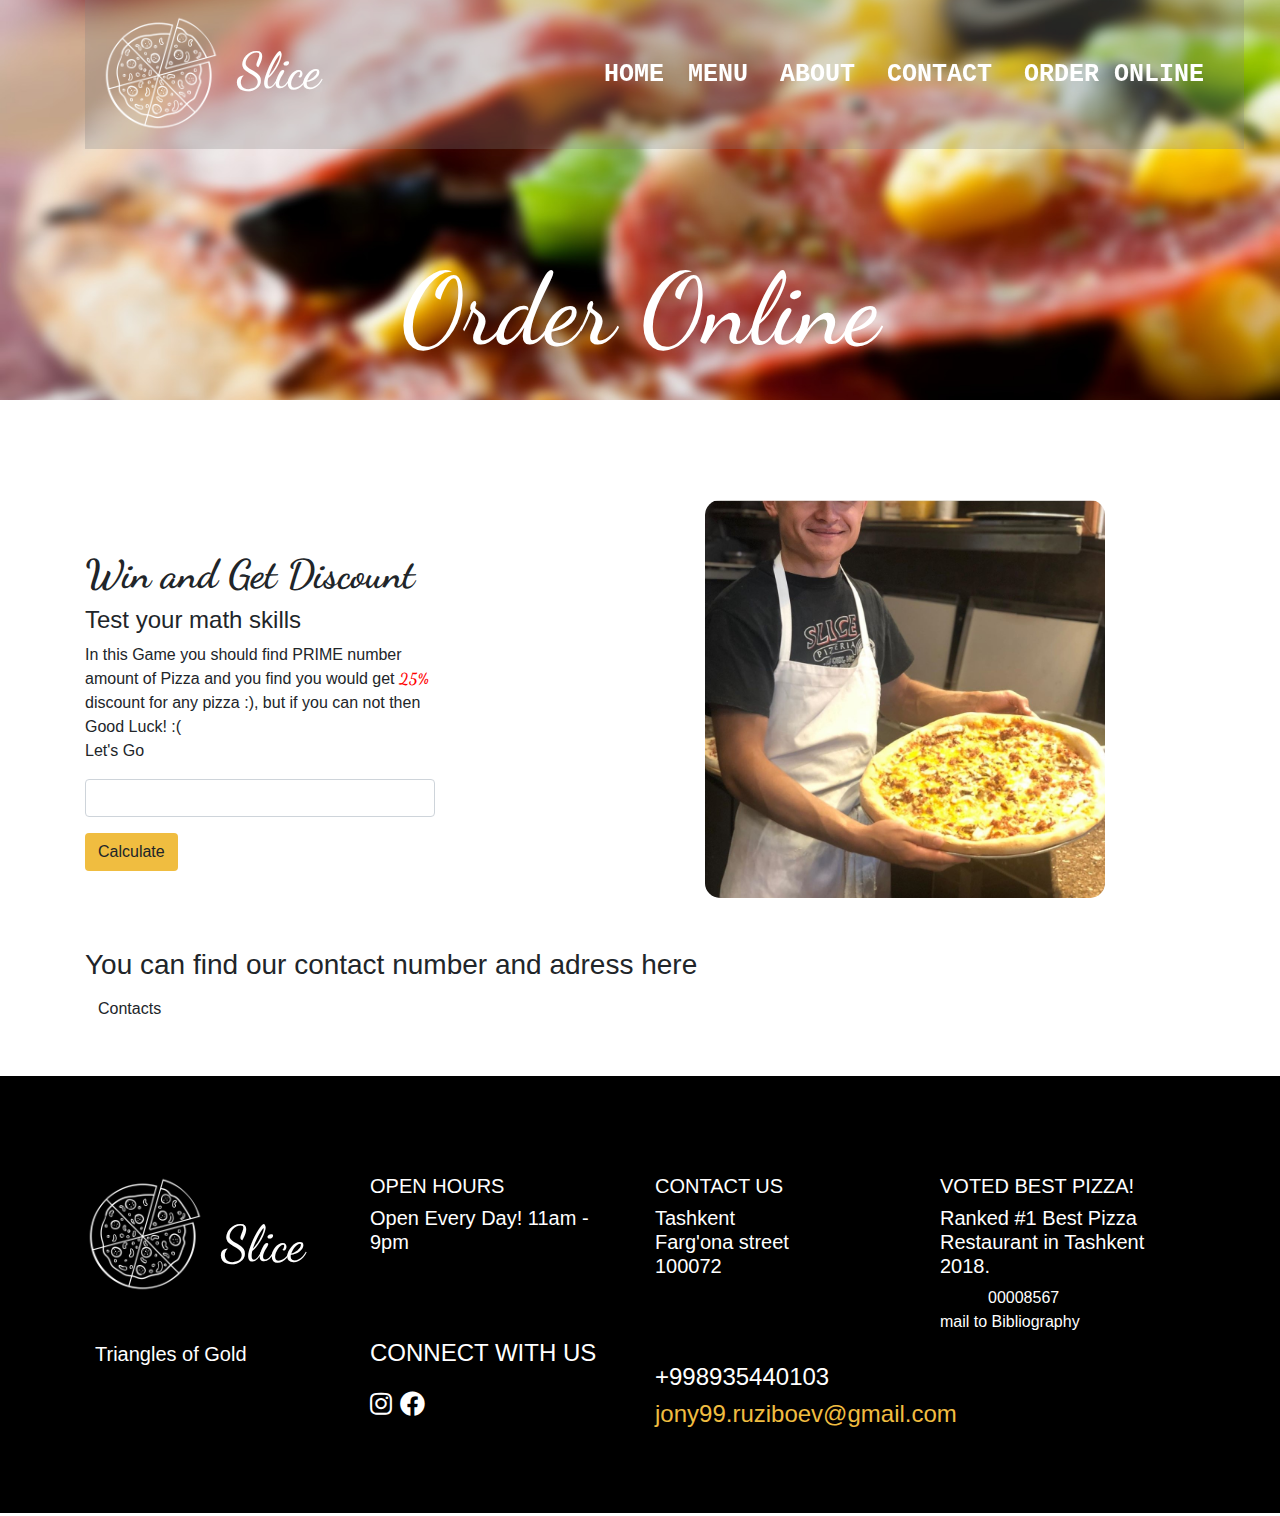
<file: order.html>
<!DOCTYPE html>
<html lang="en">
<head>
    <meta charset="UTF-8">
    <title>Order online</title>
    <link rel="stylesheet" href="./order/css/bootstrap.css">
    <link rel="stylesheet" href="./order/css/main.css">
    <link href="https://fonts.googleapis.com/css?family=Dancing+Script|Lobster&display=swap" rel="stylesheet">
    <link href="https://fonts.googleapis.com/css?family=Amatic+SC|Dancing+Script:400,700&display=swap&subset=latin-ext,vietnamese"
          rel="stylesheet">
    <link rel="stylesheet" href="./order/css/all.min.css">
</head>
<body>
<header>
    <div class="container">
        <nav class="navbar navbar-expand-md">
            <a class="navbar-brand" href="#"><span class="icon icon-pazza icon-white icon-lg"></span></a>
            <h1 class="text-white slice">Slice</h1>
            <button class="navbar-toggler" type="button" data-toggle="collapse" data-target="#collapsibleNavbar">
                <span class="navbar-toggler-icon"></span>
            </button>
            <div class="collapse navbar-collapse" id="collapsibleNavbar">
                <ul class="navbar-nav">
                    <li class="nav-item">
                        <a class="nav-link mr-2" href="index.html">HOME</a>
                    </li>
                    <li class="nav-item">
                        <a class="nav-link mr-3" href="menu.html">MENU</a>
                    </li>
                    <li class="nav-item">
                        <a class="nav-link mr-3" href="about.html">ABOUT</a>
                    </li>
                    <li class="nav-item">
                        <a class="nav-link mr-3" href="contact.html">CONTACT</a>
                    </li>
                    <li class="nav-item">
                        <a class="nav-link mr-3" href="order.html">ORDER ONLINE</a>
                    </li>
                </ul>
            </div>
        </nav>
        <h1>Order Online</h1>
    </div>
</header>

<div class="container">
    <div class="row" style="margin-top: 100px">
        <div class="col-md-4">
            <h1>Win and Get Discount</h1>
            <h4>Test your math skills</h4>
            <P>In this Game you should find PRIME number amount of Pizza and you find you would get <b> 25%</b> discount for any
                pizza :), but if you can not then Good Luck! :( <br>Let's Go </P>
            <input type="number" class="form-control" id="son3">
            <button type="button" class="btn mt-3" onclick="thirdTask()">Calculate</button>
            <p id="natija"></p>
        </div>
        <div class="col-md-8">
            <img src="./order/images/discount.jpg" alt="">
        </div>
    </div>
</div>
<div class="container">
    <h3>You can find our contact number and adress here</h3>
    <a href="contact.html"><button class="btn" type="button">Contacts</button></a>
</div>

<footer class="pt-5 mt-5 footer1">
    <div class="container">
        <div class="row ">
            <div class="col-md-3">
                <div class="d-flex">
                    <span class="icon icon-pazza icon-lg icon-white"></span>
                    <h1 class="text-white mt-4 pt-3 ml-3">Slice</h1>
                </div>

                <h5 class="text-8 mt-5">Triangles of Gold</h5>
            </div>
            <div class="col-md-3">
                <h5 class="text-9">OPEN HOURS</h5>
                <h5 class="text-10">Open Every Day! 11am - <br>9pm</h5>
                <h4 class="text-11">CONNECT WITH US</h4>
                <a href="https://www.instagram.com"><i class="fab fa-instagram text-12"></i></a>
                <a href="https://www.facebook.com"><i class="fab fa-facebook text-12 ml-1"></i></a>
            </div>
            <div class="col-md-3">
                <h5 class="text-9">CONTACT US</h5>
                <h5 class="text-10">Tashkent <br>Farg'ona street <br>100072</h5>
                <h4 class="text-11">+998935440103</h4>
                <h4 class="text-14">jony99.ruziboev@gmail.com</h4>
            </div>
            <div class="col-md-3">
                <h5 class="text-9">VOTED BEST PIZZA!</h5>
                <h5 class="text-10">Ranked #1 Best Pizza <br>Restaurant in Tashkent <br>2018.</h5>
                <a href="" class="text-white ml-5 mt-5">00008567 <br> mail to Bibliography</a>

            </div>
        </div>
    </div>
</footer>


<script src="./order/js/jquery-3.3.1.slim.min.js"></script>
<script src="./order/js/popper.min.js"></script>
<script src="./order/js/bootstrap.js"></script>
<script src="./order/js/main.js"></script>
</body>
</html>
</file>
<file: order/css/main.css>
/**********************color************************/
/**************************iconStyle*********************/
.icon {
  width: 25px;
  height: 25px;
  display: inline-block;
  mask-repeat: no-repeat;
  mask-size: 100%;
  mask-position: center;
  -webkit-mask-repeat: no-repeat;
  -webkit-mask-size: 100%;
  -webkit-mask-position: center;
  vertical-align: sub; }
  .icon.icon-pazza {
    mask-image: url("../images/logo1.png");
    -webkit-mask-image: url("../images/logo1.png"); }
  .icon.icon-lg {
    width: 120px;
    height: 120px; }
  .icon.icon-white {
    background-color: #ffffff; }

/**********************mainStyle*******************/
body header {
  padding-top: 200px;
  background-image: url("../images/orderback.jpg");
  height: 400px;
  background-repeat: no-repeat;
  background-size: 100%;
  background-position-y: -100px; }
  body header .container nav.navbar {
    position: fixed;
    background-color: rgba(128, 128, 128, 0.27);
    z-index: 10;
    top: 0; }
    body header .container nav.navbar h1 {
      font-family: 'Dancing Script', cursive;
      font-size: 50px;
      cursor: unset; }
    body header .container nav.navbar .collapse ul {
      margin-left: 275px; }
      body header .container nav.navbar .collapse ul li a {
        font-size: 25px;
        font-family: monospace;
        color: #ffffff;
        font-weight: 700; }
        body header .container nav.navbar .collapse ul li a:hover {
          color: #f0bd40; }
  body header .container h1 {
    font-family: 'Dancing Script', cursive;
    color: #ffffff;
    font-size: 100px;
    text-align: center; }
body .container .row .col-md-4 {
  margin-top: 50px; }
  body .container .row .col-md-4 .btn {
    background-color: #f0bd40; }
  body .container .row .col-md-4 .btn:hover {
    color: white; }
  body .container .row .col-md-4 h1 {
    font-family: "Dancing Script";
    font-weight: bold; }
  body .container .row .col-md-4 p b {
    color: red;
    font-family: "Dancing Script"; }
body .container .row .col-md-8 img {
  width: 400px;
  margin-left: 240px;
  box-shadow: black;
  border-radius: 15px; }
body .container {
  margin-top: 50px; }
  body .container h3 {
    font-family: sans-serif; }
  body .container .btn:hover {
    background-color: #f0bd40;
    color: white; }
body footer.footer1 {
  background-color: #000;
  height: 440px;
  border-bottom: 3px solid #ffffff; }
  body footer.footer1 .container .row .col-md-3:nth-child(1) .d-flex h1 {
    font-family: 'Dancing Script', cursive;
    font-size: 50px; }
  body footer.footer1 .container .row .col-md-3:nth-child(1) .text-8 {
    color: #ffffff;
    font-weight: lighter;
    margin-left: 10px; }
  body footer.footer1 .container .row .col-md-3:nth-child(2) .text-9 {
    color: #ffffff; }
  body footer.footer1 .container .row .col-md-3:nth-child(2) .text-10 {
    color: #ffffff;
    font-weight: 100; }
  body footer.footer1 .container .row .col-md-3:nth-child(2) .text-11 {
    color: #ffffff;
    margin-top: 85px; }
  body footer.footer1 .container .row .col-md-3:nth-child(2) a .text-12 {
    color: #ffffff;
    font-size: 25px;
    margin-top: 15px; }
    body footer.footer1 .container .row .col-md-3:nth-child(2) a .text-12:hover {
      color: #f0bd40; }
  body footer.footer1 .container .row .col-md-3:nth-child(3) .text-9 {
    color: #ffffff; }
  body footer.footer1 .container .row .col-md-3:nth-child(3) .text-10 {
    color: #ffffff;
    font-weight: 100; }
  body footer.footer1 .container .row .col-md-3:nth-child(3) .text-11 {
    color: #ffffff;
    margin-top: 85px; }
  body footer.footer1 .container .row .col-md-3:nth-child(3) .text-14 {
    color: #f0bd40;
    font-weight: lighter; }
  body footer.footer1 .container .row .col-md-3:nth-child(4) .text-9 {
    color: #ffffff; }
  body footer.footer1 .container .row .col-md-3:nth-child(4) .text-10 {
    color: #ffffff;
    font-weight: 100; }

/*# sourceMappingURL=main.css.map */
</file>
